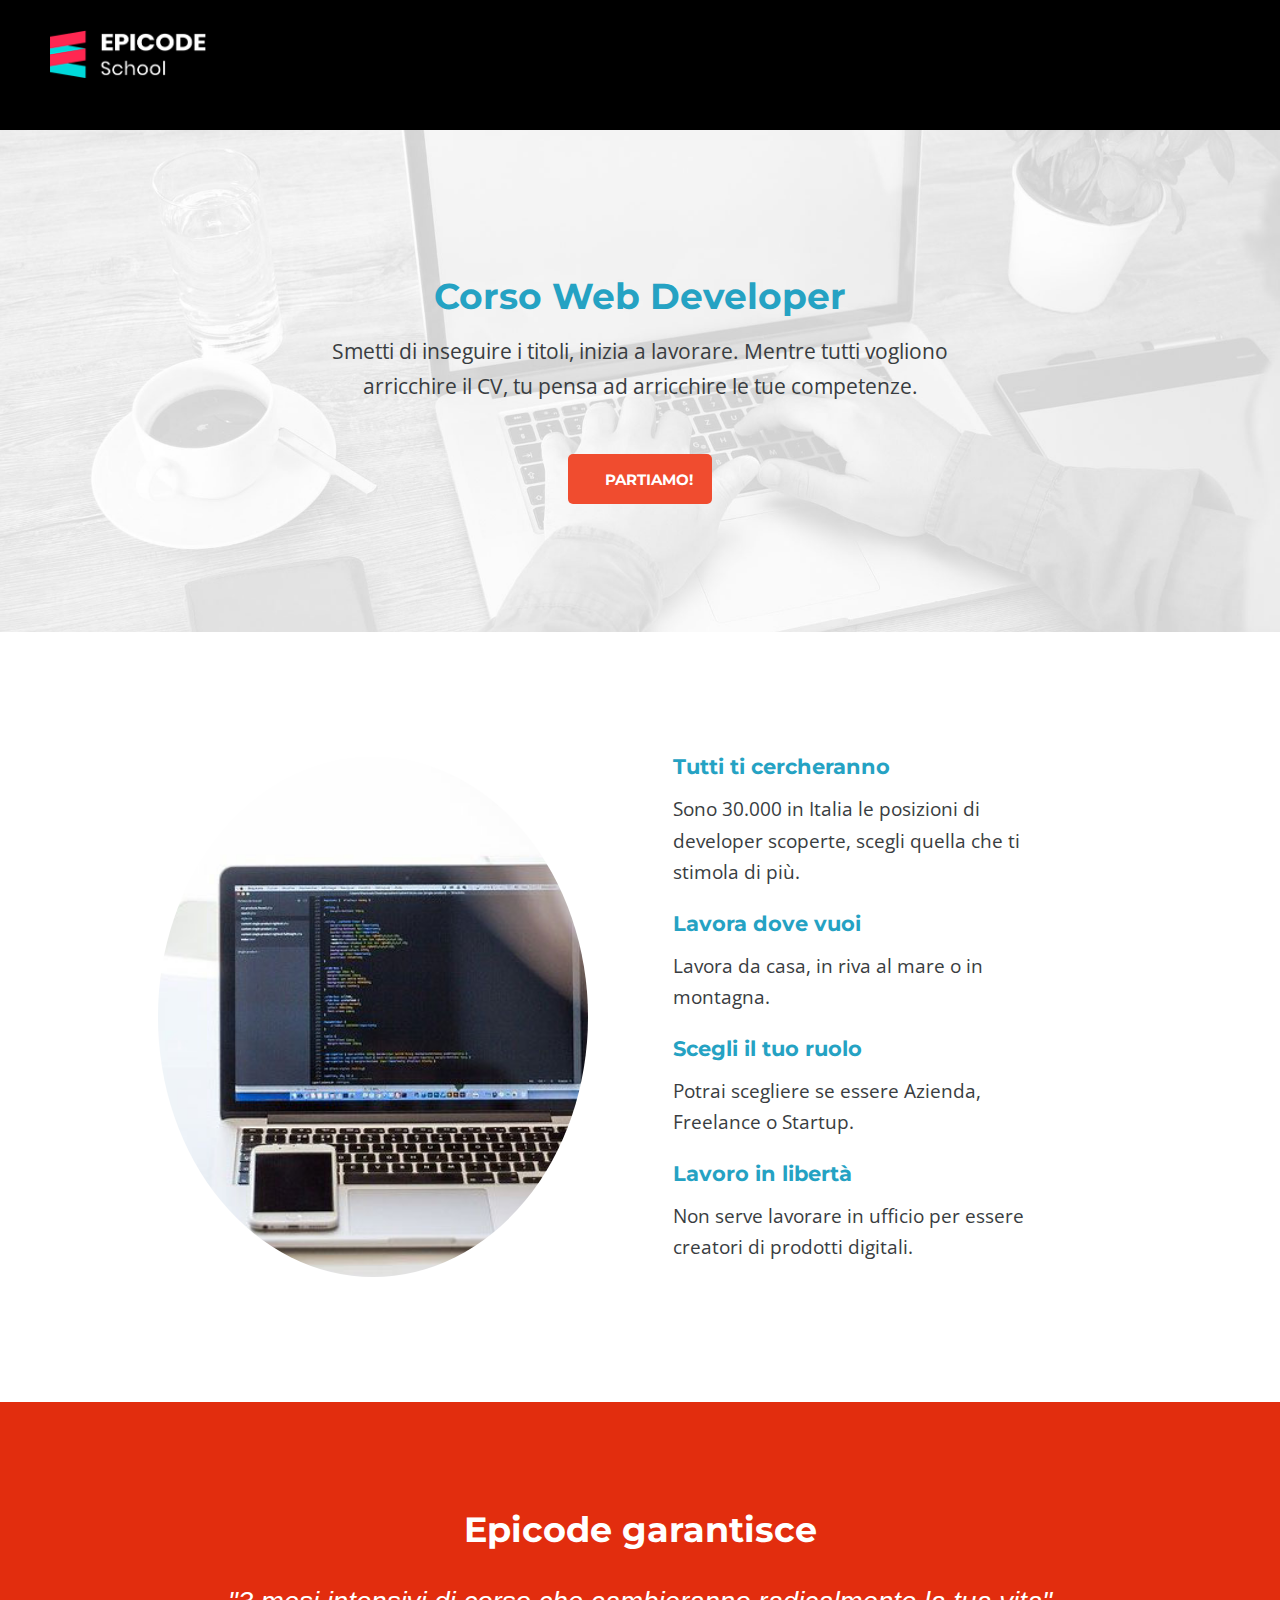
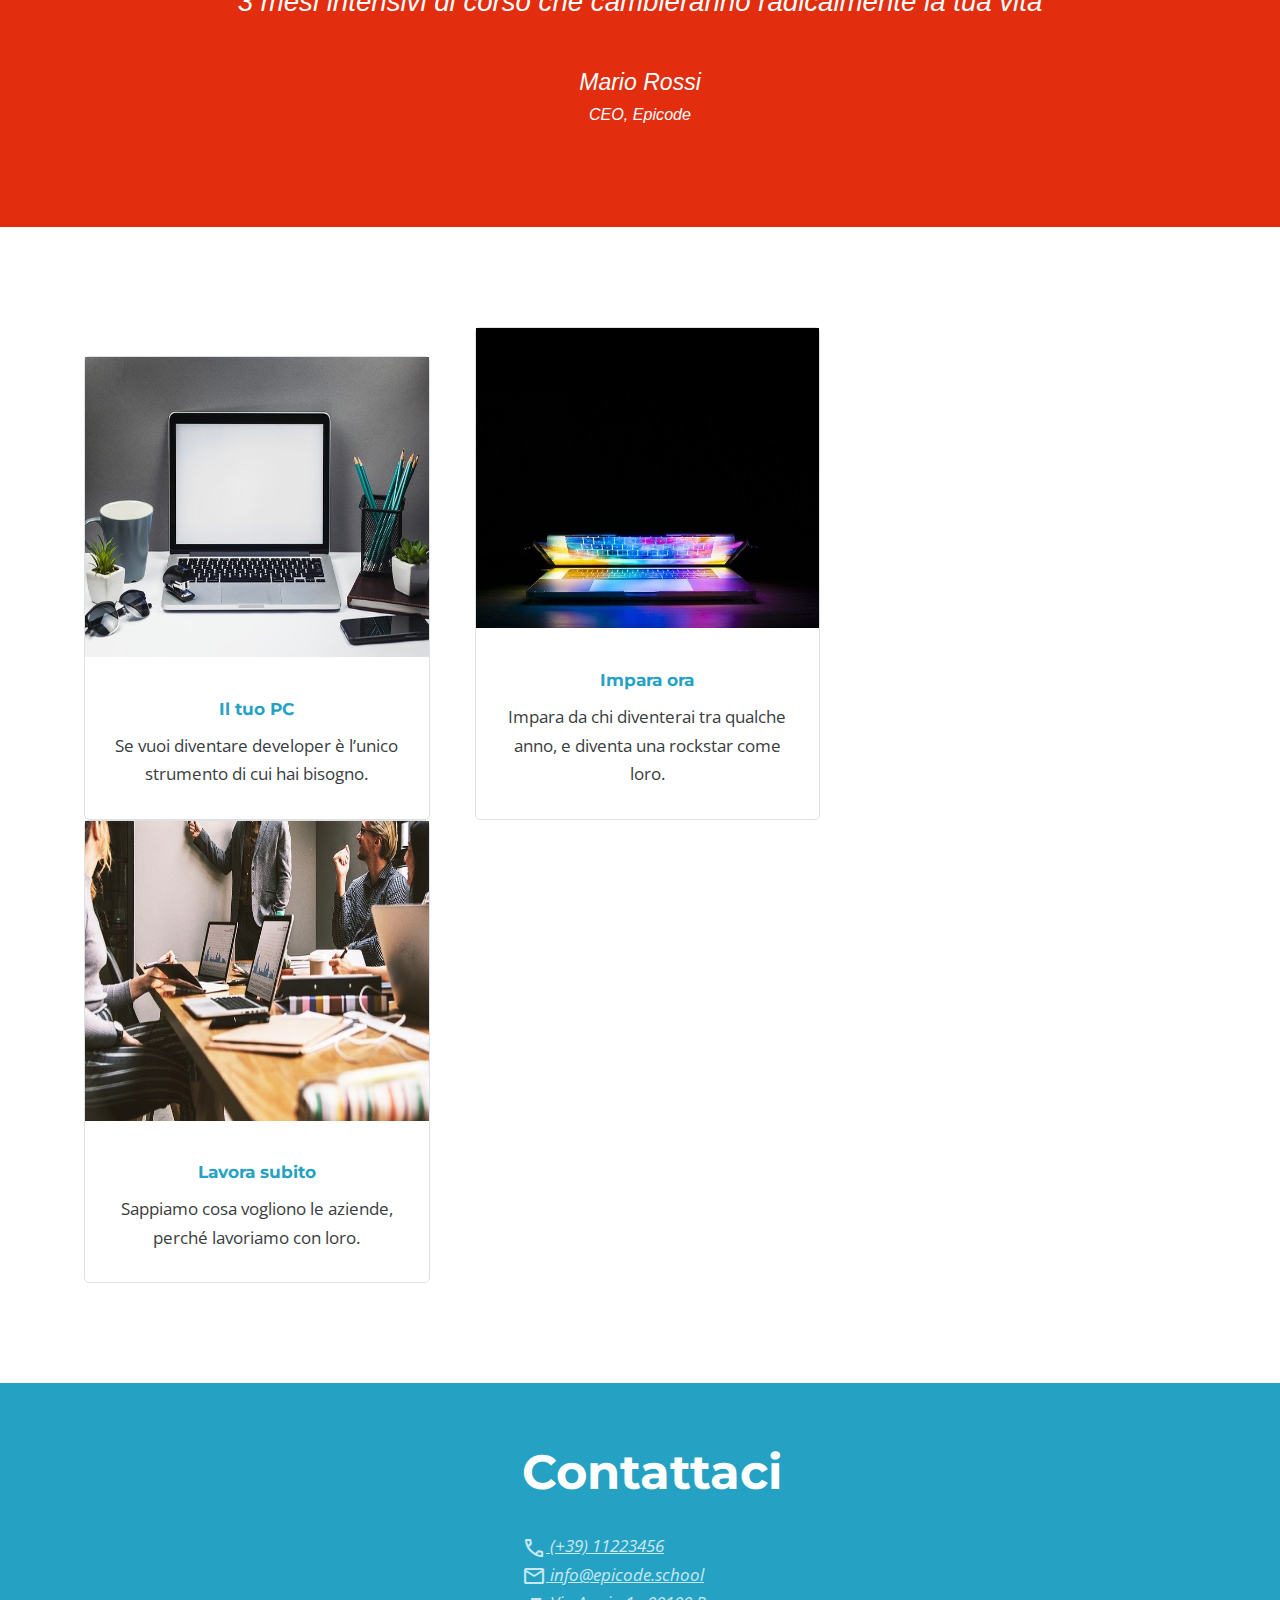
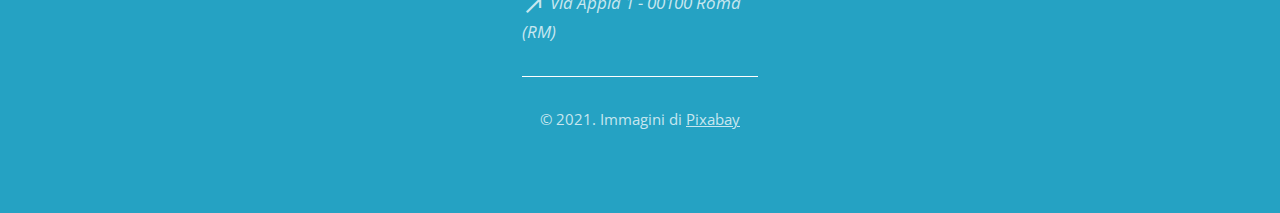
<file: desktop-index.html>
<!DOCTYPE html>
<html lang="it">

<head>
    <meta charset="UTF-8">
    <meta name="viewport" content="width=device-width, initial-scale=1.0">
    <meta name="description"
        content="Da zero a Epicode con i corsi completi per diventare uno Sviluppatore professionista in 3 mesi">
    <title>Epicode School</title>
    <link rel="preconnect" href="https://fonts.googleapis.com">
    <link rel="preconnect" href="https://fonts.gstatic.com" crossorigin>
    <link href="https://fonts.googleapis.com/css2?family=Open+Sans:ital,wght@0,300..800;1,300..800&display=swap"
        rel="stylesheet">
    <link rel="stylesheet"
        href="https://fonts.googleapis.com/css2?family=Material+Symbols+Outlined:opsz,wght,FILL,GRAD@20..48,100..700,0..1,-50..200" />
    <link
        href="https://fonts.googleapis.com/css2?family=Montserrat:ital,wght@0,100..900;1,100..900&family=Open+Sans:ital,wght@0,300..800;1,300..800&display=swap"
        rel="stylesheet">
    <link rel="stylesheet" href="assets/css/desktop-style.css">
</head>

<body>
    <header>
        <div class="logo">
            <img src="assets/img/logo.png" alt="logo">
        </div>
    </header>

    <main>
        <article class="first-card">
            <h1>Corso Web Developer</h1>
            <p>Smetti di inseguire i titoli, inizia a lavorare. Mentre tutti vogliono arricchire il CV, tu pensa ad
                arricchire le tue competenze.</p>
            <div class="pulsante">
                <p><a href="#foot">PARTIAMO!</a></p>
            </div>
        </article>

        <section class="second-card">
            <div class="cerchietto">
            </div>
            <div class="paragrafetti">
                <div class="paragrafetto">
                    <h2>Tutti ti cercheranno</h2>
                    <p>Sono 30.000 in Italia le posizioni di developer scoperte, scegli quella che ti stimola di più.
                    </p>
                </div>
                <div class="paragrafetto">
                    <h2>Lavora dove vuoi</h2>
                    <p>Lavora da casa, in riva al mare o in montagna.</p>
                </div>

                <div class="paragrafetto">
                    <h2>Scegli il tuo ruolo</h2>
                    <p>Potrai scegliere se essere Azienda, Freelance o Startup.</p>
                </div>
                <div class="paragrafetto">
                    <h2>Lavoro in libertà</h2>
                    <p>Non serve lavorare in ufficio per essere creatori di prodotti digitali.</p>
                </div>

            </div>

        </section>
        <article class="third-card">
            <h3>Epicode garantisce</h3>
            <blockquote class="citazione">
                <div class="citazione">"3 mesi intensivi di corso che cambieranno radicalmente la tua vita"</div> <br>
                <cite class="firma">
                    Mario Rossi
                    <br />
                    <span class="ceo">CEO, Epicode</span>
                </cite>
            </blockquote>
        </article>
        <section class="fourth-card">
            <div class="image-block">
                <div class="img">
                    <img src="assets/img/foto1.jpg" alt="immagine di un pc aperto" class="foto">
                </div>
                <div class="description">
                    <h4>Il tuo PC</h4>
                    <p>Se vuoi diventare developer è l’unico strumento di cui hai bisogno.</p>
                </div>
            </div>
            <div class="image-block">
                <div class="img">
                    <img src="assets/img/foto2.jpg" alt="immagine di un pc semichiuso" class="foto">
                </div>
                <div class="description">
                    <h4>Impara ora</h4>
                    <p>Impara da chi diventerai tra qualche anno, e diventa una rockstar come loro.</p>
                </div>
            </div>
            <div class="image-block">
                <div class="img">
                    <img src="assets/img/foto3.jpg" alt="immagine di un developer" class="foto">
                </div>
                <div class="description">
                    <h4>Lavora subito</h4>
                    <p>Sappiamo cosa vogliono le aziende, perché lavoriamo con loro.</p>
                </div>
            </div>
        </section>
    </main>

    <footer id="foot">
        <div class="footson">
            <h3>Contattaci</h3>
            <address>
                <p><span class="material-symbols-outlined">
                        call
                    </span><a href="tel:+3911223456"> (+39) 11223456</a></p>
                <p><span class="material-symbols-outlined">
                        mail
                    </span><a href="mailto:info@epicode.school"> info@epicode.school</a></p>
                <p><span class="material-symbols-outlined">
                        north_east
                    </span> Via Appia 1 - 00100 Roma (RM)</p>
            </address>

        </div>
        <div class="copy">
            <p>&copy; 2021. Immagini di <a href="pixabay.com">Pixabay</a></p>
        </div>
    </footer>

</body>

</html>
</file>
<file: assets/css/desktop-style.css>
/* MAIN SETUP */
* {
    box-sizing: border-box;
    margin: 0;
    padding: 0;
}


/* FONT */
body {
    color: #393d41;
    font-size: 1.2rem;
    font-family: 'Open Sans', sans-serif;
    line-height: 1.65;
}

h1,
h2,
h4 {
    color: #25a2c3;
    font-family: 'Montserrat', sans-serif;
    line-height: 1.5;
    font-weight: bold;
    ;
}

footer {
    color: #c8e7f0;
    background-color: #25a2c3;
}

footer h3 {
    color: white;
}

footer p,
footer a:link,
footer a:visited {
    color: #c8e7f0;
}


/* Colori sfondo */
header {
    background-color: black;
    height: 130px;
    padding: 30px;
}

.pulsante {
    background-color: #f04c2f;
    font-family: 'Montserrat', sans-serif;
    font-weight: bold;
}

.third-card {
    background-color: #e22d0e;
    color: white;
}


/* BORDI */
.image-block {
    border: 1px solid #dee1e3;
    border-radius: 5px;
}

/* HEADER */
.logo img {
    width: 13%;
}

.logo {
    padding-left: 20px;
}


/* FIRST ARTICLE */
.first-card {
    background-image: url(../img/banner.jpg);
    background-size: cover;
    background-repeat: no-repeat;
    background-position: center;
    text-align: center;
    padding: 10%;
    margin-bottom: 75px;
}

h1 {
    font-size: 1.9em;
    line-height: 1;
    margin: 20px;
}

.first-card p {
    font-size: 1.1em;
    width: 65%;
    margin:0 auto;
    margin-bottom: 50px;
}

.pulsante {
    width: 14%;
    margin: 0 auto;
    border-radius: 5px;
    padding: 18px;
    padding-top: 14px;
    font-size: 0.7em;
    height: 50px;
    text-align: center;
}

.pulsante a:link,
.pulsante a:visited {
    vertical-align: center;
    text-decoration: none;
    color: white;
    font-weight: 700;
    text-align: center;
}


/* SECOND ARTICLE */

.paragrafetti {
    display: inline-block;
    width: 38%;
    padding:0;
    margin-left:50px;
    vertical-align: middle;

}

.paragrafetto {
    margin: 0 0 20px 0;
    padding:0
}

.paragrafetto h2 {
    font-size: 1.1em;
    margin-bottom: 10px;
}

.paragrafetto p {
    font-size: 1em;
}

.cerchietto {
    border-radius: 50%;
    background-image: url(../img/notebook.jpg);
    background-size: cover;
    width: 42%;
    margin: 50px 30px;
    height: 520px;
    display: inline-block;
    vertical-align: middle;
}
.second-card {
    margin: 0 auto;
    width: 80%;
    margin-bottom: 75px;
}


/* THIRD ARTICLE */
.third-card {
    text-align: center;
    padding: 100px 20px;
    margin-bottom: 50px;
}

.third-card h3 {
    font-size: 1.8em;
    font-weight: 700;
    margin-bottom: 20px;
    font-family: 'Montserrat', sans-serif;
}

.citazione {
    font-size: 1.2em;
    font-style: italic;
    font-family: 'Arial', sans-serif;
}

.firma {
    font-size: 1em;
    font-style: italic;
    font-family: 'Arial', sans-serif;
}

.ceo {
    font-size: 0.7em;
    display: block;
    font-style: italic;
    font-family: 'Arial', sans-serif;
}


/* FOURTH CARD */
.image-block {
    margin:0 20px;
    width: 30%;
    display: inline-block;
}

.foto {
    width: 100%;
    height: 300px;
}

.description {
    padding: 30px;
    text-align: center;
}

.description h4 {
    font-size: 0.9em;
    margin-bottom: 10px;
}

.description p {
    font-size: 0.9em;
}

.fourth-card{
    width: 90%;
    margin:100px auto;
}


/* FOOTER */
#foot {
    padding: 50px 50px 50px 50px;
}

.footson {
    width: 20%;
    margin:0 auto;
}

#foot h3 {
    font-size: 2.5em;
    font-family: 'Montserrat', sans-serif;
    margin-bottom: 20px;
    text-align: center;
}

#foot p {
    font-size: 0.9em;
}

.material-symbols-outlined {
    vertical-align: middle;
}

.copy {
    border-top: 1px solid white;
    width: 20%;
    margin: 30px auto 30px auto;
    padding: 30px 0px 0px 0px;
    text-align: center;
}

.copy p {
    font-size: 0.8em !important;
}
</file>
